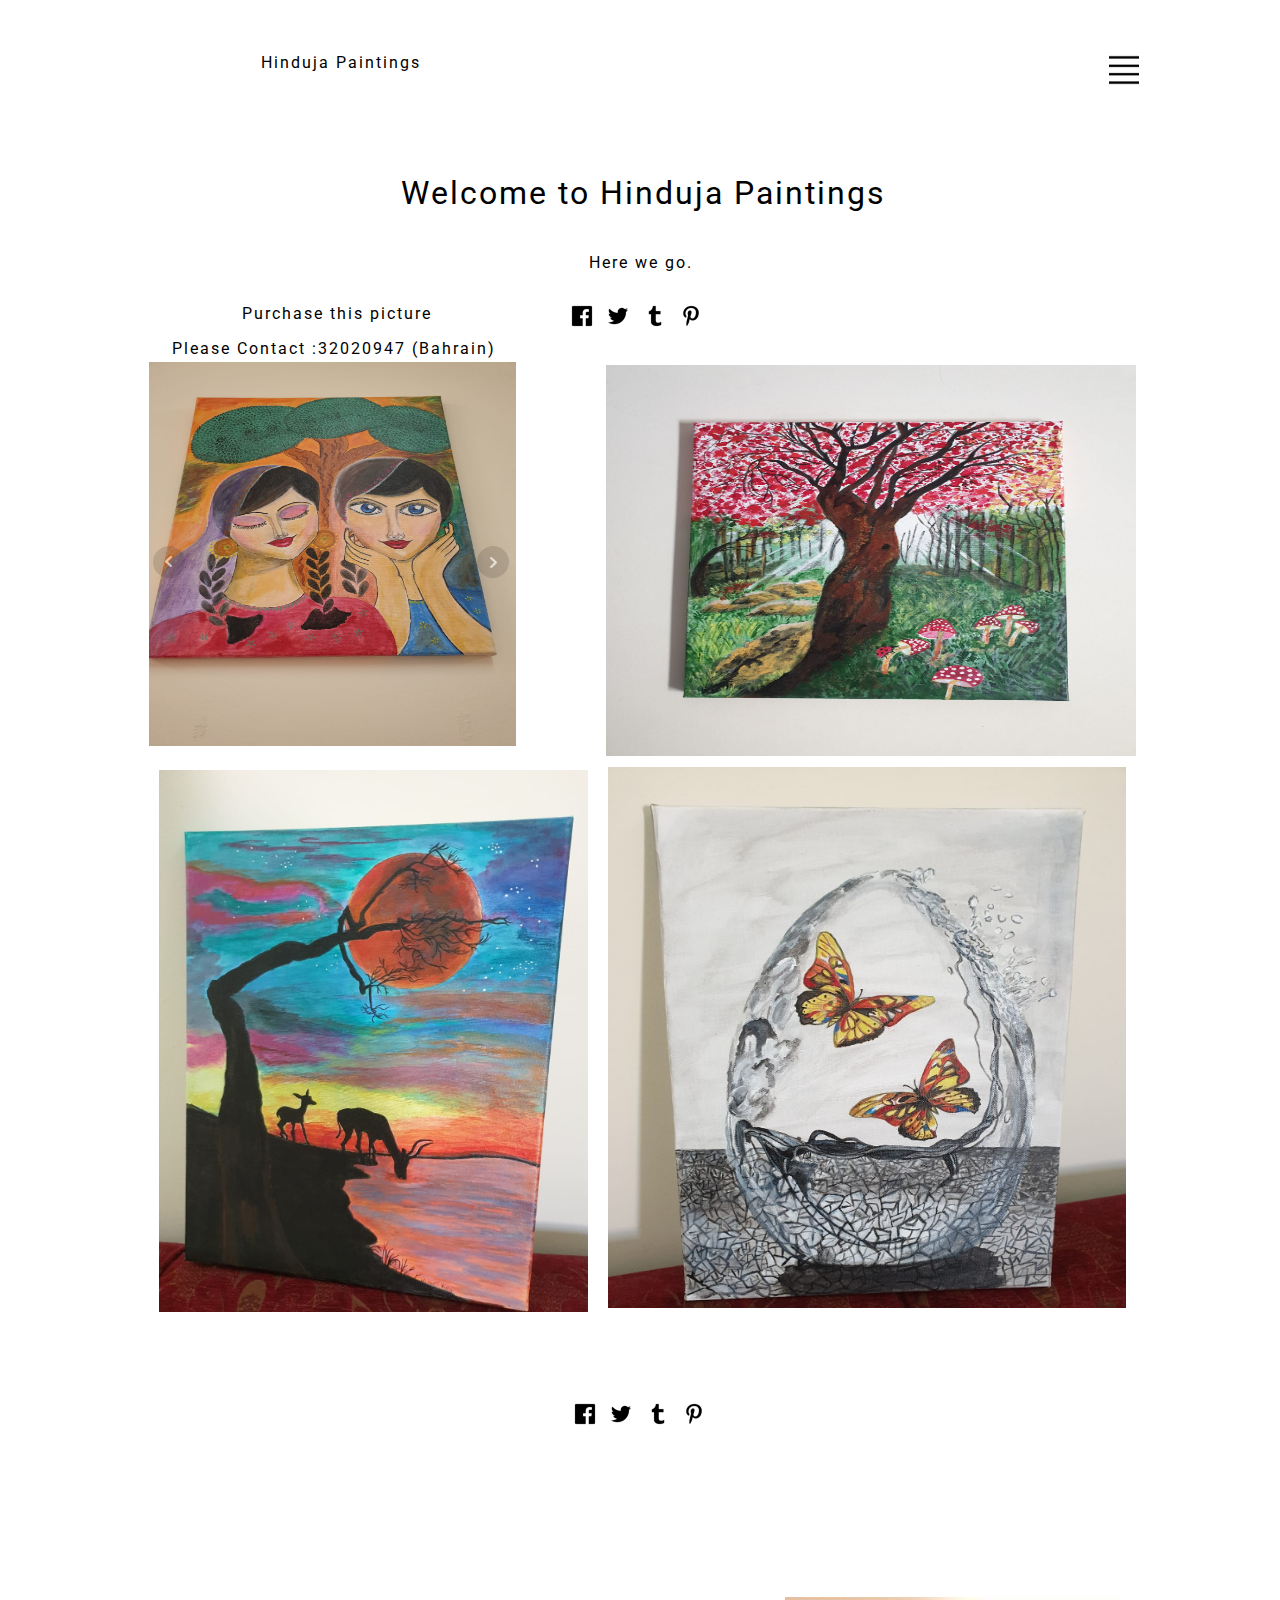
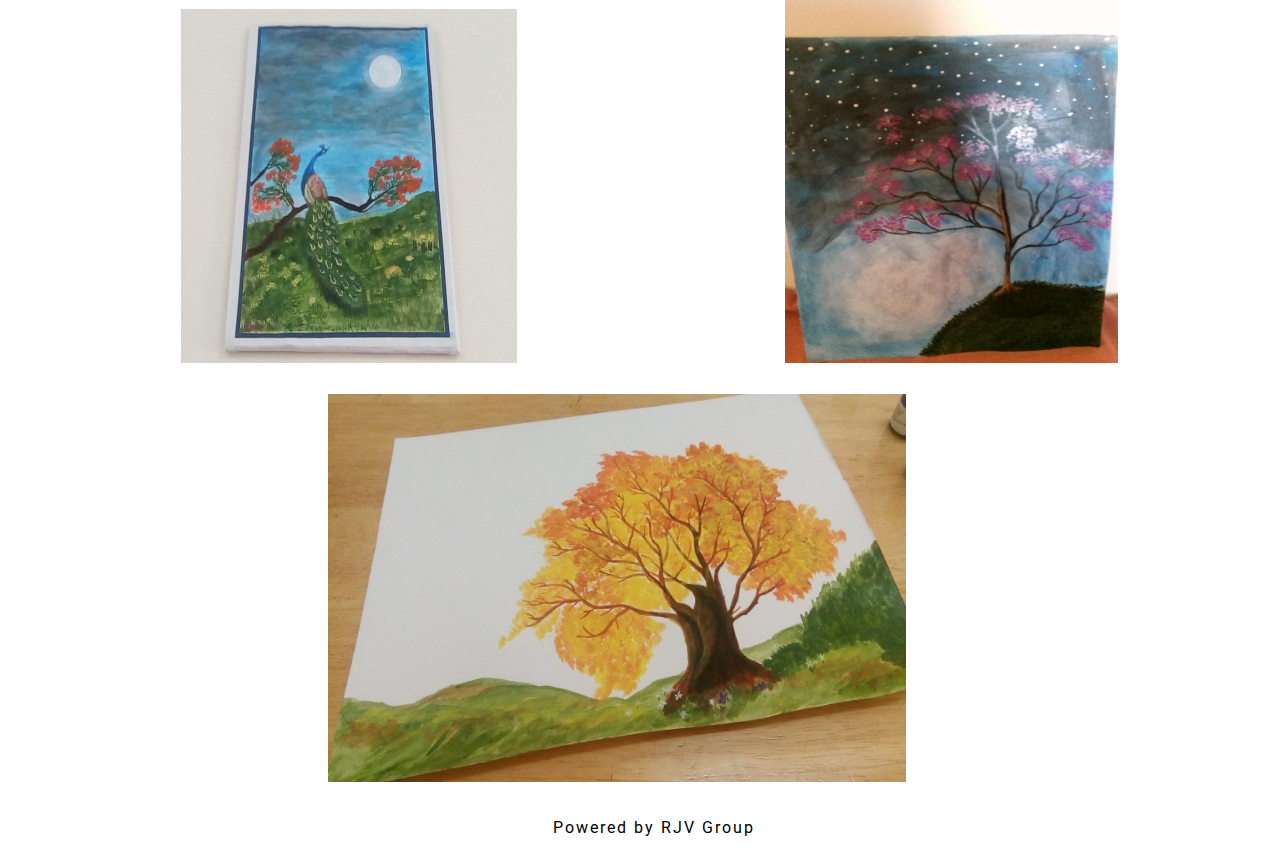
<file: index.html>
<!doctype html><html lang=""><head>
    <meta charset="UTF-8">
    <!-- generator meta tag -->
    <!-- leave this for stats and Silex version check -->
    <meta name="generator" content="Silex v2.2.9">
    <!-- End of generator meta tag -->
    <script src="https://www.googletagservices.com/activeview/js/current/osd.js?cb=%2Fr20100101" type="text/javascript"></script><script src="https://pagead2.googlesyndication.com/pub-config/r20160913/ca-pub-0062730040777648.js" type="text/javascript"></script><script type="text/javascript" src="js/jquery.js"></script>
    
    
    <script type="text/javascript" src="js/front-end.js"></script>
    <link rel="stylesheet" href="css/normalize.css">
    <link rel="stylesheet" href="css/front-end.css">

    
    
    
    <title> - Home Page</title>
    






    
    




































    
    



    
    
<link href="https://fonts.googleapis.com/css?family=Roboto" rel="stylesheet" class="silex-custom-font"><meta name="viewport" content="width=device-width, initial-scale=1"><meta name="hostingProvider" content="ghpages"><meta name="websiteUrl" content="https://xman96267855.github.io/PAINTINGS/"><script src="js/unslider-min.js"></script><script src="js/unslider-min.js"></script><link rel="stylesheet" href="css/unslider.css"><link rel="stylesheet" href="css/unslider.css"><link rel="preload" href="https://adservice.google.com.bh/adsid/integrator.js?domain=editor.silex.me" as="script"><script type="text/javascript" src="https://adservice.google.com.bh/adsid/integrator.js?domain=editor.silex.me"></script><link rel="preload" href="https://adservice.google.com/adsid/integrator.js?domain=editor.silex.me" as="script"><script type="text/javascript" src="https://adservice.google.com/adsid/integrator.js?domain=editor.silex.me"></script><link rel="preload" href="https://pagead2.googlesyndication.com/pagead/js/r20190513/r20190131/show_ads_impl.js" as="script"><script src="js/script.js" type="text/javascript"></script><link href="css/styles.css" rel="stylesheet" type="text/css"><script async="" src="//pagead2.googlesyndication.com/pagead/js/adsbygoogle.js"></script>
<script>
     (adsbygoogle = window.adsbygoogle || []).push({
          google_ad_client: "ca-pub-0062730040777648",
          enable_page_level_ads: true
     });
</script><style>body { opacity: 0; transition: .25s opacity ease; }</style></head>

<body class="body-initial is-not-active all-style enable-mobile silex-runtime silex-published" data-silex-type="container">
    
    <div data-silex-type="container" class="prevent-draggable container-element editable-style silex-id-1478366444112-1 section-element show-when-not-active" style="">
        <div data-silex-type="container" class="editable-style silex-element-content silex-id-1478366444112-0 silex-container-content container-element prevent-draggable website-width"><div data-silex-type="container" class="editable-style silex-id-1545060115782-18 container-element hide-on-desktop" style=""></div>



            


            
        <div data-silex-type="text" class="editable-style silex-id-1557902318174-1 text-element page-home-page paged-element page-link-active"><div class="silex-element-content normal"><p>Hinduja Paintings</p></div></div><div data-silex-type="image" class="editable-style silex-id-1496160336487-5 image-element open-btn"><img src="assets/hamburger2.png" class="silex-element-content"></div><div data-silex-type="html" class="editable-style silex-id-1557987469389-10 html-element"><div class="silex-element-content"> 
     
 <script async="" src="//pagead2.googlesyndication.com/pagead/js/adsbygoogle.js"></script>
<script>
     (adsbygoogle = window.adsbygoogle || []).push({
          google_ad_client: "ca-pub-0062730040777648",
          enable_page_level_ads: true
     });
</script>



</div></div><div data-silex-type="container" class="editable-style silex-id-1557987410953-9 container-element page-home-page paged-element page-link-active"></div></div>
    </div><ins class="adsbygoogle adsbygoogle-noablate" data-adsbygoogle-status="done" style="display: none !important;"><ins id="aswift_0_expand" style="display:inline-table;border:none;height:0px;margin:0;padding:0;position:relative;visibility:visible;width:0px;background-color:transparent;"><ins id="aswift_0_anchor" style="display:block;border:none;height:0px;margin:0;padding:0;position:relative;visibility:visible;width:0px;background-color:transparent;"><iframe frameborder="0" marginwidth="0" marginheight="0" vspace="0" hspace="0" allowtransparency="true" scrolling="no" allowfullscreen="true" onload="var i=this.id,s=window.google_iframe_oncopy,H=s&amp;&amp;s.handlers,h=H&amp;&amp;H[i],w=this.contentWindow,d;try{d=w.document}catch(e){}if(h&amp;&amp;d&amp;&amp;(!d.body||!d.body.firstChild)){if(h.call){setTimeout(h,0)}else if(h.match){try{h=s.upd(h,i)}catch(e){}w.location.replace(h)}}" id="aswift_0" name="aswift_0" style="left:0;position:absolute;top:0;border:0px;width:0px;height:0px;"></iframe></ins></ins></ins>
    

    <div class="silex-pages">


        <a id="page-home-page" data-silex-type="page" class="page-element page-link-active" href="index.html">Home Page</a><a id="page-product-details" data-silex-type="page" class="page-element" href="product-details.html">Product Details</a><a id="page-about" data-silex-type="page" class="page-element" href="about.html">About</a></div>










    <div data-silex-type="container" class="prevent-draggable container-element editable-style silex-id-1474394621033-3 section-element page-home-page paged-element page-link-active" style="">
        <div data-silex-type="container" class="editable-style silex-element-content silex-id-1474394621032-2 silex-container-content container-element prevent-draggable website-width">




            
            
        <div data-silex-type="html" class="editable-style silex-id-1496162471647-9 html-element silex-component silex-component-share" style="">
                <div class="silex-element-content">
                    <ul class="share-buttons" id="id_1496162554452_617">

                        <li>
                            <a href="https://www.facebook.com/sharer/sharer.php?u=//yoursite.com&amp;t=Your%20site%20title" title="Share on Facebook" target="_blank"><img alt="Share on Facebook" src="assets/Facebook.png"></a>
                        </li>


                        <li>
                            <a href="https://twitter.com/intent/tweet?source=http://yoursite.com&amp;text=Your%20site%20title:%20http://yoursite.com&amp;via=silexlabs" target="_blank" title="Share on Twitter"><img alt="Twitt" src="assets/Twitter.png"></a>
                        </li>



                        <li>
                            <a href="http://www.tumblr.com/share?v=3&amp;u=http://yoursite.com&amp;t=Your%20site%20title&amp;s=" target="_blank" title="Post to Tumblr"><img alt="Post to Tumblr" src="assets/Tumblr.png"></a>
                        </li>


                        <li>
                            <a href="http://pinterest.com/pin/create/button/?url=http://yoursite.com&amp;description=Your%20site%20description" target="_blank" title="Pin it"><img alt="Pin it" src="assets/Pinterest.png"></a>
                        </li>







                    </ul>

                    <style type="text/css">#id_1496162554452_617.share-buttons {list-style: none; padding: 0;}#id_1496162554452_617.share-buttons li {display: inline;}#id_1496162554452_617.share-buttons .sr-only {position: absolute; clip: rect(1px, 1px, 1px, 1px); padding: 0; border: 0; height: 1px; width: 1px; overflow: hidden;}</style>
                </div>
            </div><div data-silex-type="text" class="editable-style silex-id-1496136970330-0 text-element header" style="">
                <div class="silex-element-content normal">
                    <h1>Welcome to Hinduja Paintings</h1>
                    
                        <p>Here we go.&nbsp;</p>
                    
                </div>
            </div><div data-silex-type="text" class="editable-style silex-id-1557986914078-6 text-element"><div class="silex-element-content normal"><p>&nbsp;Purchase this picture</p><p>Please Contact :32020947 (Bahrain)</p></div></div></div>
    </div>


























    <div data-silex-type="container" class="prevent-draggable container-element editable-style silex-id-1496148764365-5 section-element page-home-page paged-element page-link-active">
        <div data-silex-type="container" class="editable-style silex-id-1496148764363-4 container-element silex-element-content silex-container-content website-width prevent-draggable">
            
            
            
            
            
            
            
            
            
        <div data-silex-type="image" class="editable-style silex-id-1557915499588-1 image-element"><img src="assets/WhatsApp%20Image%202019-05-15%20at%201.08.21%20PM.jpeg" class="silex-element-content"></div><div data-silex-type="image" class="editable-style silex-id-1557915587028-2 image-element"><img src="assets/WhatsApp%20Image%202019-05-15%20at%201.08.27%20PM.jpeg" class="silex-element-content"></div><div data-silex-type="image" class="editable-style silex-id-1557915669458-3 image-element"><img src="assets/WhatsApp%20Image%202019-05-15%20at%201.08.28%20PM.jpeg" class="silex-element-content"></div><div data-silex-type="image" class="editable-style silex-id-1557916247350-0 image-element"><img src="assets/WhatsApp%20Image%202019-05-15%20at%201.08.18%20PM.jpeg" class="silex-element-content"></div><div data-silex-type="html" class="editable-style html-element silex-component silex-component-share silex-id-1496168764134-41">
                <div class="silex-element-content">
                    <ul class="share-buttons" id="id_1496168764135_153">

                        <li>
                            <a href="https://www.facebook.com/sharer/sharer.php?u=http://yoursite.com&amp;t=Your%20site%20title" title="Share on Facebook" target="_blank"><img alt="Share on Facebook" src="assets/Facebook.png"></a>
                        </li>


                        <li>
                            <a href="https://twitter.com/intent/tweet?source=http://yoursite.com&amp;text=Your%20site%20title:%20http://yoursite.com&amp;via=silexlabs" target="_blank" title="Share on Twitter"><img alt="Twitt" src="assets/Twitter.png"></a>
                        </li>



                        <li>
                            <a href="http://www.tumblr.com/share?v=3&amp;u=http://yoursite.com&amp;t=Your%20site%20title&amp;s=" target="_blank" title="Post to Tumblr"><img alt="Post to Tumblr" src="assets/Tumblr.png"></a>
                        </li>


                        <li>
                            <a href="http://pinterest.com/pin/create/button/?url=http://yoursite.com&amp;description=Your%20site%20description" target="_blank" title="Pin it"><img alt="Pin it" src="assets/Pinterest.png"></a>
                        </li>







                    </ul>

                    <style type="text/css">#id_1496168764135_153.share-buttons {list-style: none; padding: 0;}#id_1496168764135_153.share-buttons li {display: inline;}#id_1496168764135_153.share-buttons .sr-only {position: absolute; clip: rect(1px, 1px, 1px, 1px); padding: 0; border: 0; height: 1px; width: 1px; overflow: hidden;}</style>
                </div>
            </div><div data-silex-type="html" class="editable-style silex-id-1557902457838-2 html-element silex-component silex-component-slideshow silex-use-height-not-minheight"><div class="silex-element-content"><div id="parent_1557902458073_621">
<!-- preview -->
<div class="prodotype-preview">
  
</div>
<div id="id_1557902458073_621">
  <!-- runtime -->
  <!-- the whole slideshow -->
  <ul class="prodotype-runtime">
  
  </ul>
</div>
</div>
<style type="text/css">#parent_1557902458073_621 .prodotype-preview {list-style-type: none; margin: 0; padding: 0;}#parent_1557902458073_621 .prodotype-preview .preview-text {display: flex; align-items: center; justify-content: center;}#parent_1557902458073_621 .prodotype-preview .preview-text p {z-index: 1; background-color: black; color: white;}#parent_1557902458073_621 .slide-image {width: 100%; display: flex; justify-content: center; background-repeat: no-repeat; background-size: cover; background-position: 50%; align-items: flex-end;}#parent_1557902458073_621 figcaption {padding: 50px; color: white; background-color: rgba(0,0,0,0.5); width: 100%; text-align: center;}#parent_1557902458073_621 .unslider-nav {position: absolute; bottom: 10px; left: 0; right: 0; top: auto; margin: 0;}#parent_1557902458073_621 .unslider-nav ol {text-align: center;}#parent_1557902458073_621 .unslider-nav ol li.unslider-active {background: #fff; cursor: default; opacity: 1;}#parent_1557902458073_621 .unslider-nav ol li {display: inline-block; float: none; width: 6px; height: 6px; margin: 0 4px; padding: 3px; background: transparent; border-radius: 10px; overflow: hidden; text-indent: -999em; border: 2px solid #fff; cursor: pointer; opacity: .4;}#parent_1557902458073_621 .unslider-arrow {display: block; width: 32px; height: 32px; top: 50%; right: 16px; left: auto; margin-top: -16px; overflow: hidden; background: rgba(0,0,0,.2) no-repeat 50% 50%; background-image: url('[data-uri]'); background-size: 7px 11px; border-radius: 32px; text-indent: -999em; opacity: .6; transition: opacity .2s;}#parent_1557902458073_621 .unslider-arrow.prev {left: 16px; right: auto; -ms-transform: rotate(-180deg); transform: rotate(-180deg);}</style>
<script type="text/javascript">
  (function() {
    function initUnslider() {
      // do not start in the editor (it would mess with the markup)
      if(!$('body').hasClass('silex-runtime')) return;

      var slider = $('#id_1557902458073_621').unslider({
        'autoplay': false,
        'speed': 750,
        'delay': 3000,
        'index': 0,
        'nav': true,
        'animation': 'horizontal',
        'arrows': true
      });
      //  Listen to slide changes
      
      // apply element height to the images
      var silexElement = $('#id_1557902458073_621').closest('.editable-style');
      var elementMinHeight = silexElement.css('height');
      var elementWidth = silexElement.css('width');
      $('#id_1557902458073_621 li .slide-image').css({
        'height': elementMinHeight
      });
      
  }
    initUnslider();
  })();
</script>
</div></div></div>
    </div>




















    








    
    
    <div data-silex-type="container" class="prevent-draggable container-element editable-style silex-id-1478366450713-3 section-element" style="">
        <div data-silex-type="container" class="editable-style silex-element-content silex-id-1478366450713-2 silex-container-content container-element prevent-draggable website-width from-bottom">



            
            
            
            
            
        <div data-silex-type="image" class="editable-style silex-id-1557917306736-3 image-element page-home-page paged-element page-link-active"><img src="assets/WhatsApp%20Image%202019-05-15%20at%201.36.45%20PM%20(1).jpeg" class="silex-element-content"></div><div data-silex-type="image" class="editable-style silex-id-1557917249131-2 image-element page-home-page paged-element page-link-active"><img src="assets/WhatsApp%20Image%202019-05-15%20at%201.36.44%20PM.jpeg" class="silex-element-content"></div><div data-silex-type="image" class="editable-style silex-id-1557917347380-4 image-element page-home-page paged-element page-link-active"><img src="assets/WhatsApp%20Image%202019-05-15%20at%201.36.45%20PM.jpeg" class="silex-element-content"></div><div class="editable-style silex-id-1442914737143-3 text-element" data-silex-type="text">
                <div class="silex-element-content normal">
                    <br>
                    <a href="//www.silex.me/">Powered by RJV&nbsp;</a><a href="//www.silex.me/" style="background-color: transparent;">G</a><span style="background-color: transparent;">roup</span></div>
            </div><div data-silex-type="html" class="editable-style silex-id-1557918155155-5 html-element page-home-page paged-element page-link-active"><div class="silex-element-content"><script async="" src="https://pagead2.googlesyndication.com/pagead/js/adsbygoogle.js" type="text/javascript"></script>
<script type="text/javascript">
     (adsbygoogle = window.adsbygoogle || []).push({
          google_ad_client: "ca-pub-0062730040777648",
          enable_page_level_ads: true
     });
</script></div></div></div>
    </div>






<iframe id="google_osd_static_frame_9801171743815" name="google_osd_static_frame" style="display: none; width: 0px; height: 0px;"></iframe><iframe id="google_shimpl" style="display: none;"></iframe><iframe id="google_esf" name="google_esf" src="https://googleads.g.doubleclick.net/pagead/html/r20190513/r20190131/zrt_lookup.html#" data-ad-client="ca-pub-0062730040777648" style="display: none;"></iframe></body></html>
</file>
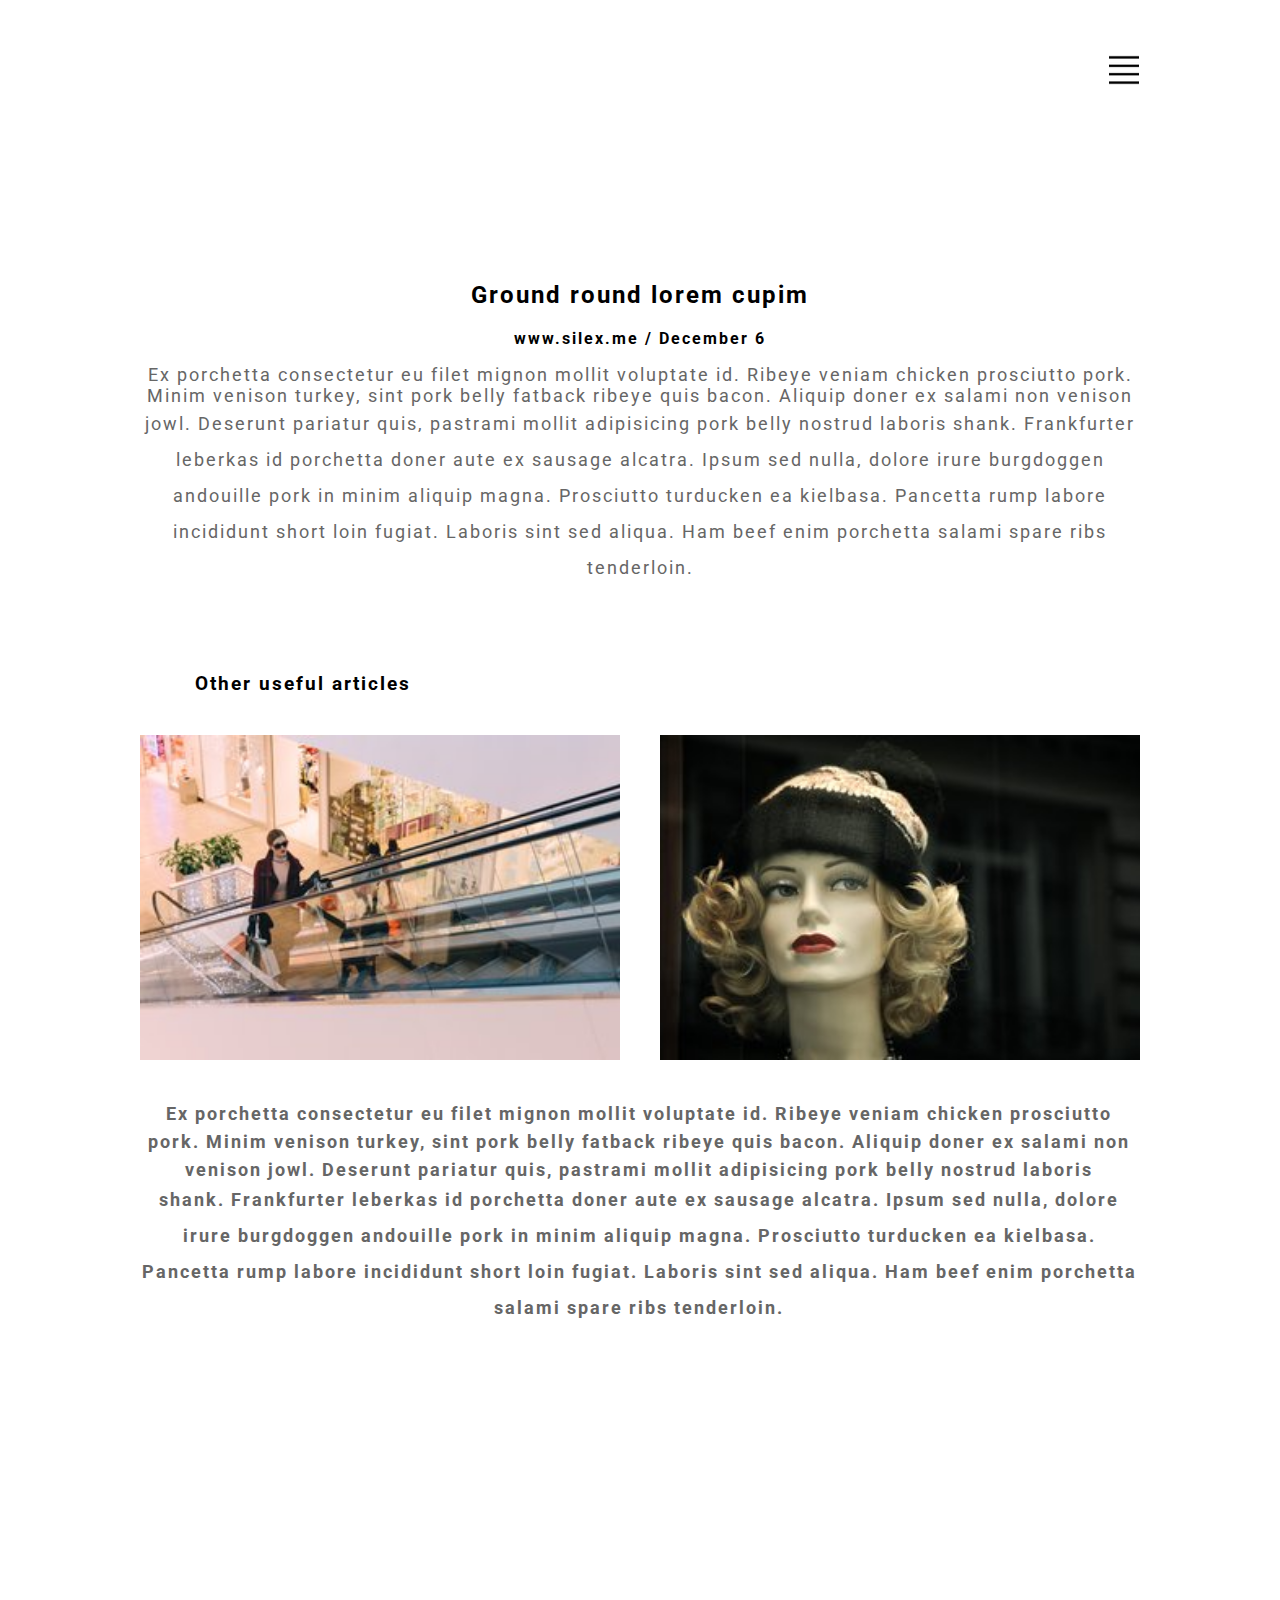
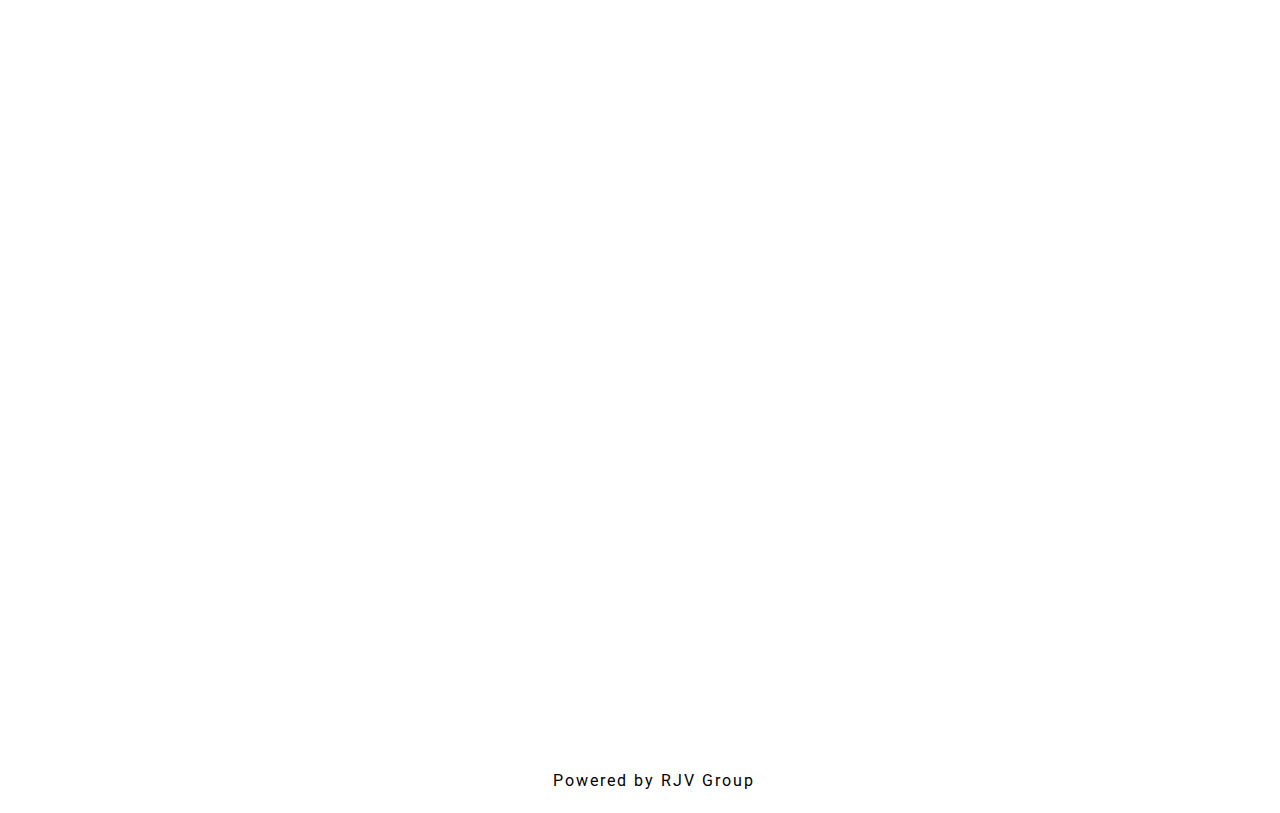
<file: about.html>
<!doctype html><html lang=""><head>
    <meta charset="UTF-8">
    <!-- generator meta tag -->
    <!-- leave this for stats and Silex version check -->
    <meta name="generator" content="Silex v2.2.9">
    <!-- End of generator meta tag -->
    <script src="https://www.googletagservices.com/activeview/js/current/osd.js?cb=%2Fr20100101" type="text/javascript"></script><script src="https://pagead2.googlesyndication.com/pub-config/r20160913/ca-pub-0062730040777648.js" type="text/javascript"></script><script type="text/javascript" src="js/jquery.js"></script>
    
    
    <script type="text/javascript" src="js/front-end.js"></script>
    <link rel="stylesheet" href="css/normalize.css">
    <link rel="stylesheet" href="css/front-end.css">

    
    
    
    <title> - About</title>
    






    
    




































    
    



    
    
<link href="https://fonts.googleapis.com/css?family=Roboto" rel="stylesheet" class="silex-custom-font"><meta name="viewport" content="width=device-width, initial-scale=1"><meta name="hostingProvider" content="ghpages"><meta name="websiteUrl" content="https://xman96267855.github.io/PAINTINGS/"><script src="js/unslider-min.js"></script><script src="js/unslider-min.js"></script><link rel="stylesheet" href="css/unslider.css"><link rel="stylesheet" href="css/unslider.css"><link rel="preload" href="https://adservice.google.com.bh/adsid/integrator.js?domain=editor.silex.me" as="script"><script type="text/javascript" src="https://adservice.google.com.bh/adsid/integrator.js?domain=editor.silex.me"></script><link rel="preload" href="https://adservice.google.com/adsid/integrator.js?domain=editor.silex.me" as="script"><script type="text/javascript" src="https://adservice.google.com/adsid/integrator.js?domain=editor.silex.me"></script><link rel="preload" href="https://pagead2.googlesyndication.com/pagead/js/r20190513/r20190131/show_ads_impl.js" as="script"><script src="js/script.js" type="text/javascript"></script><link href="css/styles.css" rel="stylesheet" type="text/css"><script async="" src="//pagead2.googlesyndication.com/pagead/js/adsbygoogle.js"></script>
<script>
     (adsbygoogle = window.adsbygoogle || []).push({
          google_ad_client: "ca-pub-0062730040777648",
          enable_page_level_ads: true
     });
</script><style>body { opacity: 0; transition: .25s opacity ease; }</style></head>

<body class="body-initial is-not-active all-style enable-mobile silex-runtime silex-published" data-silex-type="container">
    
    <div data-silex-type="container" class="prevent-draggable container-element editable-style silex-id-1478366444112-1 section-element show-when-not-active" style="">
        <div data-silex-type="container" class="editable-style silex-element-content silex-id-1478366444112-0 silex-container-content container-element prevent-draggable website-width"><div data-silex-type="container" class="editable-style silex-id-1545060115782-18 container-element hide-on-desktop" style=""></div>



            


            
        <div data-silex-type="image" class="editable-style silex-id-1496160336487-5 image-element open-btn"><img src="assets/hamburger2.png" class="silex-element-content"></div><div data-silex-type="html" class="editable-style silex-id-1557987469389-10 html-element"><div class="silex-element-content"> 
     
 <script async="" src="//pagead2.googlesyndication.com/pagead/js/adsbygoogle.js"></script>
<script>
     (adsbygoogle = window.adsbygoogle || []).push({
          google_ad_client: "ca-pub-0062730040777648",
          enable_page_level_ads: true
     });
</script>



</div></div></div>
    </div><ins class="adsbygoogle adsbygoogle-noablate" data-adsbygoogle-status="done" style="display: none !important;"><ins id="aswift_0_expand" style="display:inline-table;border:none;height:0px;margin:0;padding:0;position:relative;visibility:visible;width:0px;background-color:transparent;"><ins id="aswift_0_anchor" style="display:block;border:none;height:0px;margin:0;padding:0;position:relative;visibility:visible;width:0px;background-color:transparent;"><iframe frameborder="0" marginwidth="0" marginheight="0" vspace="0" hspace="0" allowtransparency="true" scrolling="no" allowfullscreen="true" onload="var i=this.id,s=window.google_iframe_oncopy,H=s&amp;&amp;s.handlers,h=H&amp;&amp;H[i],w=this.contentWindow,d;try{d=w.document}catch(e){}if(h&amp;&amp;d&amp;&amp;(!d.body||!d.body.firstChild)){if(h.call){setTimeout(h,0)}else if(h.match){try{h=s.upd(h,i)}catch(e){}w.location.replace(h)}}" id="aswift_0" name="aswift_0" style="left:0;position:absolute;top:0;border:0px;width:0px;height:0px;"></iframe></ins></ins></ins>
    <div data-silex-type="container" class="prevent-draggable container-element editable-style silex-id-1496169913595-60 section-element page-product-details paged-element page-about page-link-active">
        <div data-silex-type="container" class="editable-style silex-id-1496169913594-59 container-element silex-element-content silex-container-content website-width prevent-draggable"></div>
    </div>

    <div class="silex-pages">


        <a id="page-home-page" data-silex-type="page" class="page-element" href="index.html">Home Page</a><a id="page-product-details" data-silex-type="page" class="page-element" href="product-details.html">Product Details</a><a id="page-about" data-silex-type="page" class="page-element page-link-active" href="about.html">About</a></div>










    


























    




















    








    <div data-silex-type="container" class="prevent-draggable container-element editable-style silex-id-1496169474610-49 section-element page-product-details paged-element page-about page-link-active">
        <div data-silex-type="container" class="editable-style silex-id-1496169474609-48 container-element silex-element-content silex-container-content website-width prevent-draggable">
            <div data-silex-type="text" class="editable-style silex-id-1496169503613-50 text-element">
                <div class="silex-element-content normal">
                    <h2 class="heading2">Ground round lorem cupim</h2>
                    <p class="normal"><b>www.silex.me / December 6</b></p>
                    <p class="normal">
                        <font size="4" color="#666666">Ex porchetta consectetur eu filet mignon mollit voluptate id. Ribeye veniam chicken prosciutto pork. Minim venison turkey, sint pork belly fatback ribeye quis bacon. Aliquip doner ex salami non venison jowl. Deserunt pariatur quis,
                            pastrami mollit adipisicing pork belly nostrud laboris shank.&nbsp;</font><span style="color: rgb(102, 102, 102); font-size: large; line-height: 2;">Frankfurter leberkas id porchetta doner aute ex sausage alcatra.  Ipsum sed nulla, dolore irure burgdoggen andouille pork in minim aliquip magna.  Prosciutto turducken ea kielbasa.  Pancetta rump labore incididunt short loin fugiat.  Laboris sint sed aliqua.  Ham beef enim porchetta salami spare ribs tenderloin.</span></p>
                </div>
            </div>
        </div>
    </div>
    <div data-silex-type="container" class="prevent-draggable container-element editable-style silex-id-1496169649756-52 section-element page-product-details paged-element page-about page-link-active">
        <div data-silex-type="container" class="editable-style silex-id-1496169649755-51 container-element silex-element-content silex-container-content website-width prevent-draggable">
            <div data-silex-type="container" class="editable-style container-element silex-id-1496169673047-55 thumb from-left">

                <a href="product-details.html" data-silex-type="text" class="editable-style text-element silex-id-1496169673047-56">
                    <div class="silex-element-content normal">
                        <h3 class="heading3" style="text-align: center;">Ut veniam in</h3>
                        <p class="normal" style="text-align: center;">view details</p>
                    </div>
                </a>
            </div>
            <div data-silex-type="text" class="editable-style silex-id-1496169687166-57 text-element">
                <div class="silex-element-content normal">
                    <h3 class="heading3">Other useful articles</h3>
                </div>
            </div>
            <div data-silex-type="container" class="editable-style container-element silex-id-1496169673037-53 thumb from-right">

                <a href="product-details.html" data-silex-type="text" class="editable-style text-element silex-id-1496169673037-54">
                    <div class="silex-element-content normal">
                        <h3 class="heading3" style="text-align: center;"><span style="font-size: 18.72px;">Elit irure boudin sed</span></h3>
                        <p class="normal" style="text-align: center;">view details</p>
                    </div>
                </a>
            </div>
            <div data-silex-type="text" class="editable-style text-element silex-id-1496169810519-58">
                <div class="silex-element-content normal">
                    <h2 class="heading2">
                        <font size="4" color="#666666">Ex porchetta consectetur eu filet mignon mollit voluptate id. Ribeye veniam chicken prosciutto pork. Minim venison turkey, sint pork belly fatback ribeye quis bacon. Aliquip doner ex salami non venison jowl. Deserunt pariatur quis,
                            pastrami mollit adipisicing pork belly nostrud laboris shank.&nbsp;</font><span style="color: rgb(102, 102, 102); font-size: large; line-height: 2;">Frankfurter leberkas id porchetta doner aute ex sausage alcatra.  Ipsum sed nulla, dolore irure burgdoggen andouille pork in minim aliquip magna.  Prosciutto turducken ea kielbasa.  Pancetta rump labore incididunt short loin fugiat.  Laboris sint sed aliqua.  Ham beef enim porchetta salami spare ribs tenderloin.</span></h2>
                </div>
            </div>
        </div>
    </div>
    <div data-silex-type="container" class="prevent-draggable container-element editable-style silex-id-1478366450713-3 section-element" style="">
        <div data-silex-type="container" class="editable-style silex-element-content silex-id-1478366450713-2 silex-container-content container-element prevent-draggable website-width from-bottom">



            
            
            
            
            
        <div class="editable-style silex-id-1442914737143-3 text-element" data-silex-type="text">
                <div class="silex-element-content normal">
                    <br>
                    <a href="//www.silex.me/">Powered by RJV&nbsp;</a><a href="//www.silex.me/" style="background-color: transparent;">G</a><span style="background-color: transparent;">roup</span></div>
            </div></div>
    </div>






<iframe id="google_osd_static_frame_9801171743815" name="google_osd_static_frame" style="display: none; width: 0px; height: 0px;"></iframe><iframe id="google_shimpl" style="display: none;"></iframe><iframe id="google_esf" name="google_esf" src="https://googleads.g.doubleclick.net/pagead/html/r20190513/r20190131/zrt_lookup.html#" data-ad-client="ca-pub-0062730040777648" style="display: none;"></iframe></body></html>
</file>
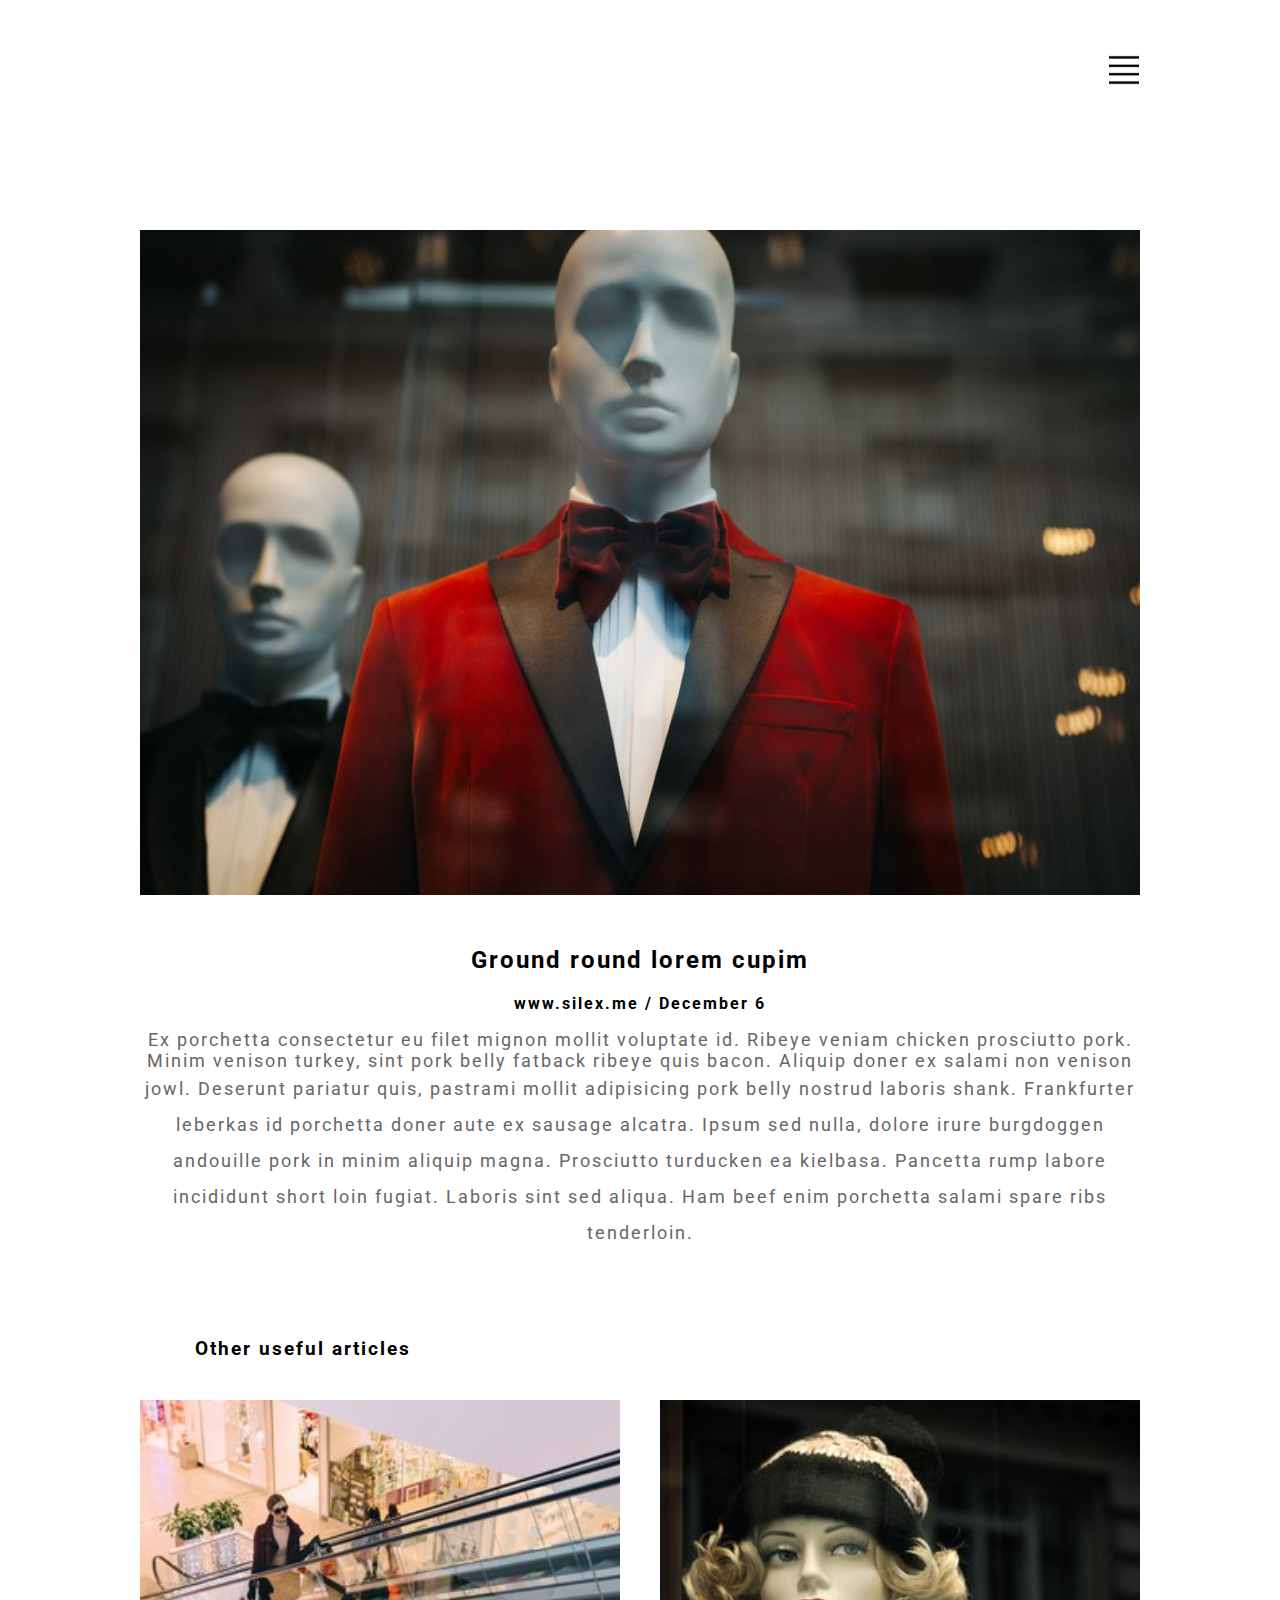
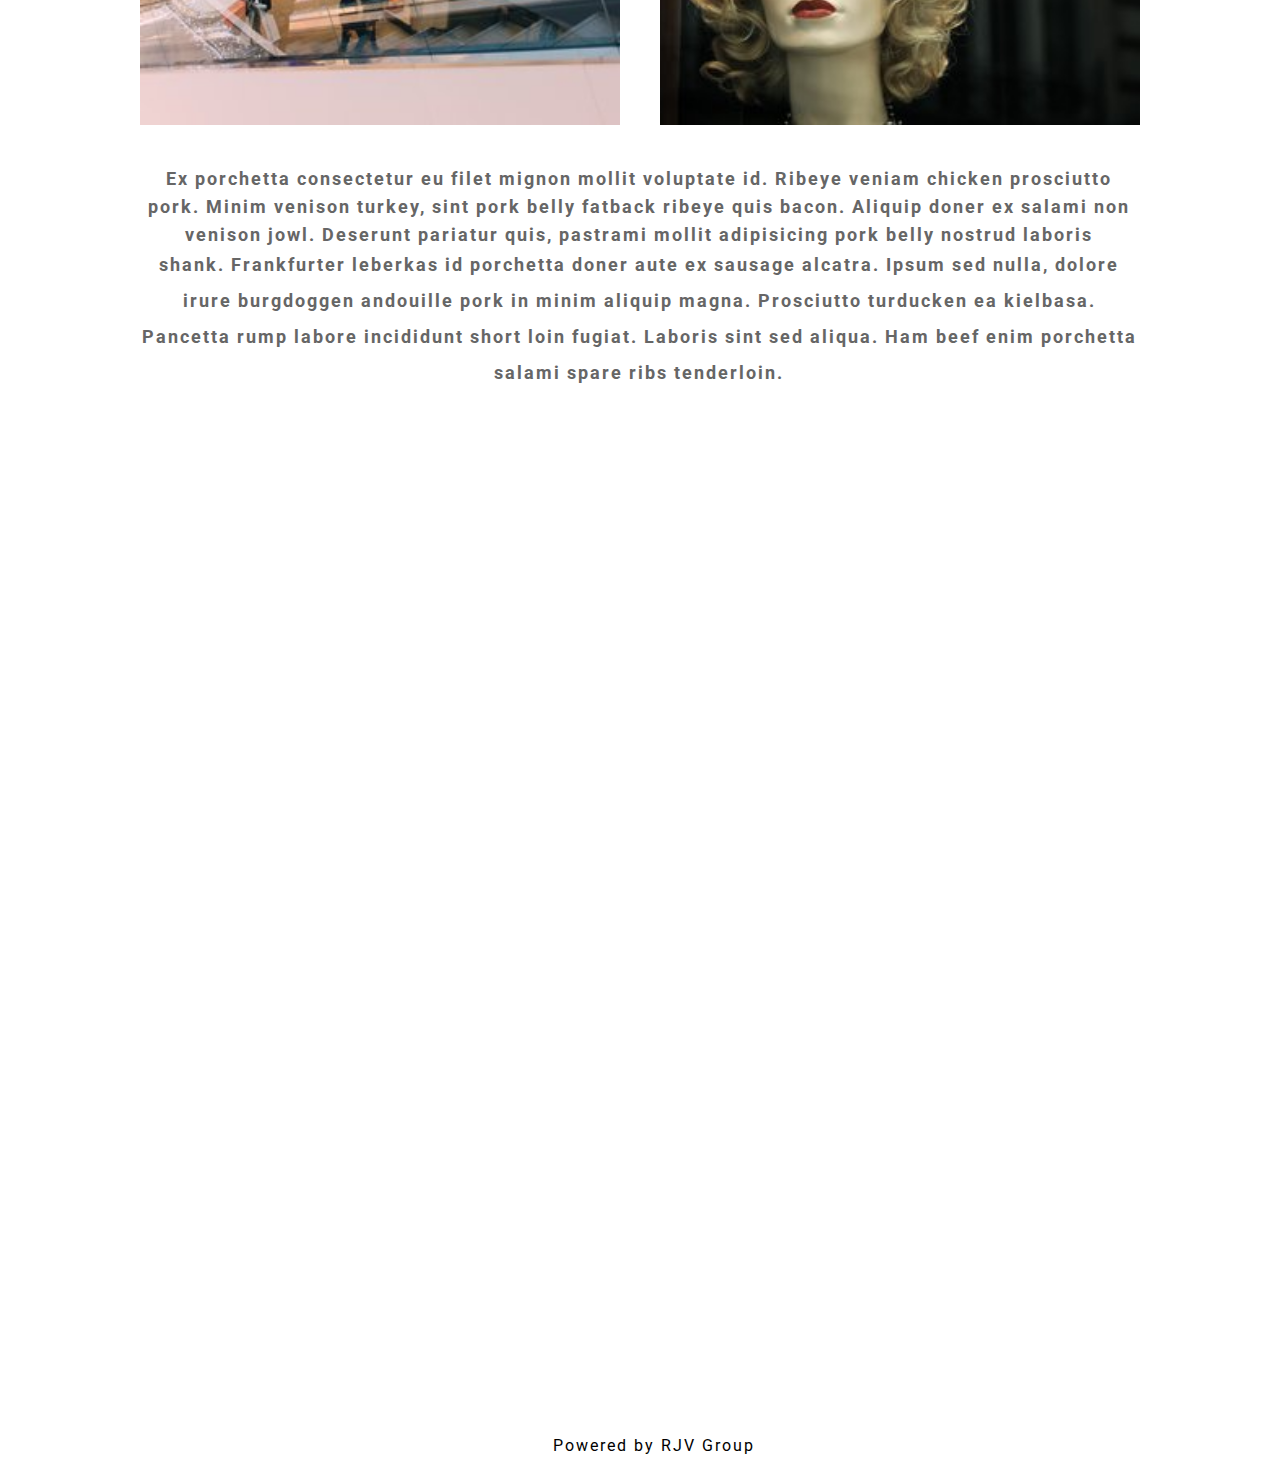
<file: product-details.html>
<!doctype html><html lang=""><head>
    <meta charset="UTF-8">
    <!-- generator meta tag -->
    <!-- leave this for stats and Silex version check -->
    <meta name="generator" content="Silex v2.2.9">
    <!-- End of generator meta tag -->
    <script src="https://www.googletagservices.com/activeview/js/current/osd.js?cb=%2Fr20100101" type="text/javascript"></script><script src="https://pagead2.googlesyndication.com/pub-config/r20160913/ca-pub-0062730040777648.js" type="text/javascript"></script><script type="text/javascript" src="js/jquery.js"></script>
    
    
    <script type="text/javascript" src="js/front-end.js"></script>
    <link rel="stylesheet" href="css/normalize.css">
    <link rel="stylesheet" href="css/front-end.css">

    
    
    
    <title> - Product Details</title>
    






    
    




































    
    



    
    
<link href="https://fonts.googleapis.com/css?family=Roboto" rel="stylesheet" class="silex-custom-font"><meta name="viewport" content="width=device-width, initial-scale=1"><meta name="hostingProvider" content="ghpages"><meta name="websiteUrl" content="https://xman96267855.github.io/PAINTINGS/"><script src="js/unslider-min.js"></script><script src="js/unslider-min.js"></script><link rel="stylesheet" href="css/unslider.css"><link rel="stylesheet" href="css/unslider.css"><link rel="preload" href="https://adservice.google.com.bh/adsid/integrator.js?domain=editor.silex.me" as="script"><script type="text/javascript" src="https://adservice.google.com.bh/adsid/integrator.js?domain=editor.silex.me"></script><link rel="preload" href="https://adservice.google.com/adsid/integrator.js?domain=editor.silex.me" as="script"><script type="text/javascript" src="https://adservice.google.com/adsid/integrator.js?domain=editor.silex.me"></script><link rel="preload" href="https://pagead2.googlesyndication.com/pagead/js/r20190513/r20190131/show_ads_impl.js" as="script"><script src="js/script.js" type="text/javascript"></script><link href="css/styles.css" rel="stylesheet" type="text/css"><script async="" src="//pagead2.googlesyndication.com/pagead/js/adsbygoogle.js"></script>
<script>
     (adsbygoogle = window.adsbygoogle || []).push({
          google_ad_client: "ca-pub-0062730040777648",
          enable_page_level_ads: true
     });
</script><style>body { opacity: 0; transition: .25s opacity ease; }</style></head>

<body class="body-initial is-not-active all-style enable-mobile silex-runtime silex-published" data-silex-type="container">
    
    <div data-silex-type="container" class="prevent-draggable container-element editable-style silex-id-1478366444112-1 section-element show-when-not-active" style="">
        <div data-silex-type="container" class="editable-style silex-element-content silex-id-1478366444112-0 silex-container-content container-element prevent-draggable website-width"><div data-silex-type="container" class="editable-style silex-id-1545060115782-18 container-element hide-on-desktop" style=""></div>



            


            
        <div data-silex-type="image" class="editable-style silex-id-1496160336487-5 image-element open-btn"><img src="assets/hamburger2.png" class="silex-element-content"></div><div data-silex-type="html" class="editable-style silex-id-1557987469389-10 html-element"><div class="silex-element-content"> 
     
 <script async="" src="//pagead2.googlesyndication.com/pagead/js/adsbygoogle.js"></script>
<script>
     (adsbygoogle = window.adsbygoogle || []).push({
          google_ad_client: "ca-pub-0062730040777648",
          enable_page_level_ads: true
     });
</script>



</div></div></div>
    </div><ins class="adsbygoogle adsbygoogle-noablate" data-adsbygoogle-status="done" style="display: none !important;"><ins id="aswift_0_expand" style="display:inline-table;border:none;height:0px;margin:0;padding:0;position:relative;visibility:visible;width:0px;background-color:transparent;"><ins id="aswift_0_anchor" style="display:block;border:none;height:0px;margin:0;padding:0;position:relative;visibility:visible;width:0px;background-color:transparent;"><iframe frameborder="0" marginwidth="0" marginheight="0" vspace="0" hspace="0" allowtransparency="true" scrolling="no" allowfullscreen="true" onload="var i=this.id,s=window.google_iframe_oncopy,H=s&amp;&amp;s.handlers,h=H&amp;&amp;H[i],w=this.contentWindow,d;try{d=w.document}catch(e){}if(h&amp;&amp;d&amp;&amp;(!d.body||!d.body.firstChild)){if(h.call){setTimeout(h,0)}else if(h.match){try{h=s.upd(h,i)}catch(e){}w.location.replace(h)}}" id="aswift_0" name="aswift_0" style="left:0;position:absolute;top:0;border:0px;width:0px;height:0px;"></iframe></ins></ins></ins>
    <div data-silex-type="container" class="prevent-draggable container-element editable-style silex-id-1496169913595-60 section-element page-product-details paged-element page-about page-link-active">
        <div data-silex-type="container" class="editable-style silex-id-1496169913594-59 container-element silex-element-content silex-container-content website-width prevent-draggable"></div>
    </div>

    <div class="silex-pages">


        <a id="page-home-page" data-silex-type="page" class="page-element" href="index.html">Home Page</a><a id="page-product-details" data-silex-type="page" class="page-element page-link-active" href="product-details.html">Product Details</a><a id="page-about" data-silex-type="page" class="page-element" href="about.html">About</a></div>










    


























    




















    <div data-silex-type="container" class="prevent-draggable container-element editable-style silex-id-1496168536497-35 section-element page-product-details paged-element page-link-active">
        <div data-silex-type="container" class="editable-style silex-id-1496168536496-34 container-element silex-element-content silex-container-content website-width prevent-draggable"></div>
    </div>








    <div data-silex-type="container" class="prevent-draggable container-element editable-style silex-id-1496169474610-49 section-element page-product-details paged-element page-about page-link-active">
        <div data-silex-type="container" class="editable-style silex-id-1496169474609-48 container-element silex-element-content silex-container-content website-width prevent-draggable">
            <div data-silex-type="text" class="editable-style silex-id-1496169503613-50 text-element">
                <div class="silex-element-content normal">
                    <h2 class="heading2">Ground round lorem cupim</h2>
                    <p class="normal"><b>www.silex.me / December 6</b></p>
                    <p class="normal">
                        <font size="4" color="#666666">Ex porchetta consectetur eu filet mignon mollit voluptate id. Ribeye veniam chicken prosciutto pork. Minim venison turkey, sint pork belly fatback ribeye quis bacon. Aliquip doner ex salami non venison jowl. Deserunt pariatur quis,
                            pastrami mollit adipisicing pork belly nostrud laboris shank.&nbsp;</font><span style="color: rgb(102, 102, 102); font-size: large; line-height: 2;">Frankfurter leberkas id porchetta doner aute ex sausage alcatra.  Ipsum sed nulla, dolore irure burgdoggen andouille pork in minim aliquip magna.  Prosciutto turducken ea kielbasa.  Pancetta rump labore incididunt short loin fugiat.  Laboris sint sed aliqua.  Ham beef enim porchetta salami spare ribs tenderloin.</span></p>
                </div>
            </div>
        </div>
    </div>
    <div data-silex-type="container" class="prevent-draggable container-element editable-style silex-id-1496169649756-52 section-element page-product-details paged-element page-about page-link-active">
        <div data-silex-type="container" class="editable-style silex-id-1496169649755-51 container-element silex-element-content silex-container-content website-width prevent-draggable">
            <div data-silex-type="container" class="editable-style container-element silex-id-1496169673047-55 thumb from-left">

                <a href="product-details.html" data-silex-type="text" class="editable-style text-element silex-id-1496169673047-56 page-link-active">
                    <div class="silex-element-content normal">
                        <h3 class="heading3" style="text-align: center;">Ut veniam in</h3>
                        <p class="normal" style="text-align: center;">view details</p>
                    </div>
                </a>
            </div>
            <div data-silex-type="text" class="editable-style silex-id-1496169687166-57 text-element">
                <div class="silex-element-content normal">
                    <h3 class="heading3">Other useful articles</h3>
                </div>
            </div>
            <div data-silex-type="container" class="editable-style container-element silex-id-1496169673037-53 thumb from-right">

                <a href="product-details.html" data-silex-type="text" class="editable-style text-element silex-id-1496169673037-54 page-link-active">
                    <div class="silex-element-content normal">
                        <h3 class="heading3" style="text-align: center;"><span style="font-size: 18.72px;">Elit irure boudin sed</span></h3>
                        <p class="normal" style="text-align: center;">view details</p>
                    </div>
                </a>
            </div>
            <div data-silex-type="text" class="editable-style text-element silex-id-1496169810519-58">
                <div class="silex-element-content normal">
                    <h2 class="heading2">
                        <font size="4" color="#666666">Ex porchetta consectetur eu filet mignon mollit voluptate id. Ribeye veniam chicken prosciutto pork. Minim venison turkey, sint pork belly fatback ribeye quis bacon. Aliquip doner ex salami non venison jowl. Deserunt pariatur quis,
                            pastrami mollit adipisicing pork belly nostrud laboris shank.&nbsp;</font><span style="color: rgb(102, 102, 102); font-size: large; line-height: 2;">Frankfurter leberkas id porchetta doner aute ex sausage alcatra.  Ipsum sed nulla, dolore irure burgdoggen andouille pork in minim aliquip magna.  Prosciutto turducken ea kielbasa.  Pancetta rump labore incididunt short loin fugiat.  Laboris sint sed aliqua.  Ham beef enim porchetta salami spare ribs tenderloin.</span></h2>
                </div>
            </div>
        </div>
    </div>
    <div data-silex-type="container" class="prevent-draggable container-element editable-style silex-id-1478366450713-3 section-element" style="">
        <div data-silex-type="container" class="editable-style silex-element-content silex-id-1478366450713-2 silex-container-content container-element prevent-draggable website-width from-bottom">



            
            
            
            
            
        <div class="editable-style silex-id-1442914737143-3 text-element" data-silex-type="text">
                <div class="silex-element-content normal">
                    <br>
                    <a href="//www.silex.me/">Powered by RJV&nbsp;</a><a href="//www.silex.me/" style="background-color: transparent;">G</a><span style="background-color: transparent;">roup</span></div>
            </div></div>
    </div>






<iframe id="google_osd_static_frame_9801171743815" name="google_osd_static_frame" style="display: none; width: 0px; height: 0px;"></iframe><iframe id="google_shimpl" style="display: none;"></iframe><iframe id="google_esf" name="google_esf" src="https://googleads.g.doubleclick.net/pagead/html/r20190513/r20190131/zrt_lookup.html#" data-ad-client="ca-pub-0062730040777648" style="display: none;"></iframe></body></html>
</file>
<file: css/front-end.css>
/**
 * This file holds the basic CSS styles of Silex websites
 */

/* pages */
.page-element{
  display: none;
}
.paged-element{
  display: none;
}
.silex-published .paged-element{
  display: block;
}
/* default style for silex elements */
.editable-style{
  position: absolute;
  box-sizing: content-box; /* this is needed to set the size of elements with a border (though it could be omited since this is the default value) */
}
.silex-element-content{
  overflow: hidden;
  border-radius: initial;
  width: 100%;
}
.silex-element-content {
  pointer-events: none;
}
.silex-element-content[contenteditable="true"] {
  min-height: 20px;
  cursor: text;
  pointer-events: auto;
}
.editable-style.silex-selected.text-editor-focus {
  /* remove text box selection markers
  box-shadow: none;
  */
  /* a click on current text box will select it */
  cursor: pointer;
}
.text-editor-focus .ui-resizable-handle {
  /* remove text box UI handles for resize */
  display: none;
}
.section-element > .silex-element-content {
  /* section have a content element, and it needs to keep pointer events
     because it container other silex elements
  */
  pointer-events: auto;
}
body.silex-runtime .silex-element-content {
  pointer-events: auto;
}
/*  needed to have the content 100% height but mess up with UI
.html-element .silex-element-content{
  position: absolute;
}
*/
.editable-style.section-element {
  position: relative;
  left: 0;
  top: 0;
  right: 0;
  padding: 15px 100px;
  margin: 5px 5px;
}
.silex-runtime .editable-style.section-element {
  padding: 0;
  margin: 0;
  margin-top: -1px;
}
.default-site-width, /* for backward compat, FIXME: remove in a while */
.website-width {
  width: 960px;
}
.section-element .silex-container-content {
  position: relative;
  left: 0;
  top: 0;
  margin-left: auto;
  margin-right: auto;
  overflow: initial;
}
/* background */
.background{
  position: relative !important;
  left: 0 !important;
  top: 0 !important; /* !important is useful while editing */
  margin-left: auto;
  margin-right: auto;
  z-index: 1;
}
/* resize */
.editable-style.image-element .silex-element-content{
  position: absolute;
  border-radius: inherit; /* this is to follow the element's radius */
  height: 100%;
}
/* wysihtml text editor styles */
.wysiwyg-float-left {
  float: left;
  margin: 0 8px 8px 0;
}
.wysiwyg-float-right {
  float: right;
  margin: 0 0 8px 8px;
}
/* Remove dots surrounding links in Firefox
    because of normalize.css */
a:focus{ outline: none;}

body.silex-runtime .editable-style[data-silex-href] {
  cursor: pointer;
}
body.enable-mobile .editable-style.hide-on-desktop {
  display: none;
}
/* elements styles */
body.enable-mobile .background {
  height: initial;
  padding-bottom: 50px;
}
.fixed {
  position: absolute;
  z-index: 5;
}
/* Mobile styles */
@media (max-width:480px) {
  /* hide horizontal scroll bar which appears because of residual values in css
  html {
    overflow-x: hidden;
  }
  */
  body {
    position: initial; /* used to be absolute but now only in editor (editable.css), when position is absolute the body has the size of its content */
  }
  /* mobile mode */
  body.enable-mobile .editable-style:not(.prevent-mobile-style),
  body.enable-mobile .background.background-initial {
    position: relative;
    top: auto;
    left: auto;
    max-width: 95%; /* less than 100% in the editor to be able to resize container */
    min-width: auto; /* this is to remove sections min-width, since section min-width is set to the witdh of its content in Element::setStyle() */
    margin-left: auto;
    margin-right: auto;
  }
  body.enable-mobile .editable-style.section-element {
    max-width: 100%; /* section bg should be 100% width because user do not need to grab the side and resize */
    padding: 0;
    margin: 0;
  }
  body.enable-mobile .container-element {
    display: flex;
    align-items: center;
    justify-content: space-around;
    flex-wrap: wrap;
    height: fit-content;
  }
  /* but still hide paged elements or desktop only elements */
  .paged-element-hidden.paged-element.editable-style {
    display: none;
  }
  body.enable-mobile .editable-style.hide-on-mobile {
    display: none;
  }
  body.enable-mobile .editable-style.hide-on-desktop {
    display: initial;
  }
  body.silex-runtime.enable-mobile .background.background-initial {
    max-width: 100%;
  }
}

/**
 * prodotype components
 */
.silex-element-content-full-height .silex-element-content {
  height: 100%;
}
.prodotype-runtime {
  display: none;
}
body.silex-runtime .prodotype-runtime {
  display: block;
}
body.silex-runtime .prodotype-preview {
  display: none;
}
.prodotype-force-size {
  position: absolute;
  width: 100%;
  height: 100%;
}
.silex-component-button button {
  width: 100%;
}
</file>
<file: css/unslider.css>
.unslider{overflow:auto;margin:0;padding:0}.unslider-wrap{position:relative}.unslider-wrap.unslider-carousel li{float:left}.unslider-vertical>ul{height:100%}.unslider-vertical li{float:none;width:100%}.unslider-fade{position:relative}.unslider-fade .unslider-wrap li{position:absolute;left:0;top:0;right:0;z-index:8}.unslider-fade .unslider-wrap li.unslider-active{z-index:10}.unslider li,.unslider ol,.unslider ul{list-style:none;margin:0;padding:0;border:none}.unslider-arrow{position:absolute;left:20px;z-index:2;cursor:pointer}.unslider-arrow.next{left:auto;right:20px}
</file>
<file: css/styles.css>
[href^="http://www.faceporn.net/free?"],
[href^="http://www.linkbucks.com/referral/"],
[href^="http://www.freefilesdownloader.com/"] {display: none !important;}
@media (max-width: 480px) {body.silex-runtime.is-not-active .show-when-active {display: none;}body.silex-runtime.is-active .show-when-not-active {display: none;}}@media (min-width: 480px) {.close-btn,
    .open-btn {cursor: pointer;}body.silex-runtime .show-when-active {bottom: 100%; top: inherit; position: absolute !important;}html {background: linear-gradient(to left, #ff7e5f, #feb47b); min-width: 1000px; height: 100%;}}html {background: linear-gradient(to left, #ff7e5f, #feb47b); height: 100%;}.silex-pages {display: none;}body.silex-runtime {transition: .2s all ease-out;}body.is-active.silex-runtime>.section-element {margin-bottom: -1px;}body.is-active.silex-runtime {box-shadow: 0 -2px 10px 8px rgba(0, 0, 0, 0.11);}body.is-active .show-when-not-active {height: 0;}@media (min-width: 480px) {body.is-active.silex-runtime {transform: translateY(100px);}}@media (min-width: 1000px) {body.is-active.silex-runtime {transform: scale(0.9, 0.9) translateY(100px);}}@media (min-width: 480px) {.silex-runtime .thumb .text-element {opacity: 0; transition: opacity .5s;}}.silex-runtime .thumb:hover .text-element {opacity: 1;}.silex-runtime .thumb .text-element {width: 100%; left: 0; height: 100%; top: 0; display: flex; flex-direction: column; align-items: center; justify-content: center;}.silex-runtime .thumb .text-element .silex-element-content {height: auto;}
.body-initial {background-color: transparent;}.silex-id-1478366444112-1 {top: 100px; left: NaNpx; background-color: rgba(255,255,255,1); min-width: 1000px;}.silex-id-1478366444112-0 {min-height: 133px; background-color: transparent; width: 1000px; top: 15px; left: 385px;}.silex-id-1545060115782-18 {width: 100px; background-color: rgb(255, 255, 255); min-height: 100px; top: 100px; left: 557px;}@media only screen and (max-width: 480px), only screen and (max-device-width: 480px) {.silex-id-1545060115782-18 {left: 311px; top: 50px; width: 80px; min-height: 34px; background-color: transparent;}}.silex-id-1557902318174-1 {width: 316px; min-height: 55px; top: 38px; left: 43px;}.silex-id-1496160336487-5 {width: 30px; min-height: 30px; top: 56px; left: 969px;}@media only screen and (max-width: 480px), only screen and (max-device-width: 480px) {.silex-id-1496160336487-5 {left: -12px; top: 5776px;}}.silex-id-1557987469389-10 {width: 100px; min-height: 100px; background-color: rgb(255, 255, 255); top: 22px; left: 524px;}.silex-id-1557987410953-9 {width: 100px; min-height: 100px; background-color: rgb(255, 255, 255); top: 23px; left: 419px;}.silex-id-1496169913595-60 {background-color: rgba(255,255,255,1);}.silex-id-1496169913594-59 {min-height: 100px;}.silex-id-1474394621033-3 {top: 343px; left: 5px; background-color: rgba(255,255,255,1); min-width: 1000px;}@media only screen and (max-width: 480px), only screen and (max-device-width: 480px) {.silex-id-1474394621033-3 {top: 212px; left: 0px;}}.silex-id-1474394621032-2 {min-height: 232px; background-color: transparent; width: 1000px; top: 15px; left: 100px;}@media only screen and (max-width: 480px), only screen and (max-device-width: 480px) {.silex-id-1474394621032-2 {min-height: 812px;}}.silex-id-1496162471647-9 {width: 147px; min-height: 68px; background-color: transparent; top: 153px; left: 426px;}.silex-id-1496136970330-0 {width: 781px; min-height: 155px; top: 9px; left: 113px;}@media only screen and (max-width: 480px), only screen and (max-device-width: 480px) {.silex-id-1496136970330-0 {top: 5574px; left: -12px; width: 104px; min-height: 821px;}}.silex-id-1557986914078-6 {width: 336px; min-height: 56px; top: 157px; left: 26px;}.silex-id-1496148764365-5 {top: 751px; left: 5px; background-color: rgba(255,255,255,1); min-width: 1000px;}@media only screen and (max-width: 480px), only screen and (max-device-width: 480px) {.silex-id-1496148764365-5 {top: 899px; left: 0px;}}.silex-id-1496148764363-4 {width: 1000px; min-height: 1129px; top: 15px; left: 478px;}@media only screen and (max-width: 480px), only screen and (max-device-width: 480px) {.silex-id-1496148764363-4 {min-height: 3015px;}}.silex-id-1557915499588-1 {width: 530px; min-height: 391px; top: 3px; left: 466px;}.silex-id-1557915587028-2 {width: 429px; min-height: 542px; top: 408px; left: 19px;}.silex-id-1557915669458-3 {width: 518px; min-height: 541px; top: 405px; left: 468px;}.silex-id-1557916247350-0 {width: 367px; min-height: 384px; top: 0px; left: 9px;}.silex-id-1496168764134-41 {width: 147px; min-height: 68px; background-color: transparent; top: 1020px; left: 429px;}.silex-id-1557902457838-2 {height: 400px; width: 388px; background-color: transparent; top: 0px; left: -3px;}@media only screen and (max-width: 480px), only screen and (max-device-width: 480px) {.silex-id-1557902457838-2 {left: -12px; top: 4319px;}}.silex-id-1496168536497-35 {background-color: rgba(255,255,255,1); top: 343px; left: 5px; min-width: 1000px;}.silex-id-1496168536496-34 {width: 1000px; min-height: 666px; top: 15px; left: 598px; background-image: url('../assets/clem-onojeghuo-173078.jpg'); background-size: cover; background-position: top center;}.silex-id-1496169474610-49 {background-color: rgba(255,255,255,1); top: 1044px; left: 5px; min-width: 1000px;}.silex-id-1496169474609-48 {width: 1000px; min-height: 406px; top: 15px; left: 598px;}.silex-id-1496169503613-50 {width: 1000px; min-height: 332px; top: 31px; left: 0px;}.silex-id-1496169649756-52 {background-color: rgba(255,255,255,1); min-width: 1000px;}.silex-id-1496169649755-51 {width: 1000px; min-height: 809px; top: 15px; left: 598px;}.silex-id-1496169673047-55 {width: 480px; background-color: transparent; min-height: 325px; top: 100px; left: 0px; background-image: url('../assets/freestocks-org-182582.jpg'); background-size: cover;}.silex-id-1496169673047-56 {width: 195px; min-height: 159px; top: 75px; left: 128px; background-color: rgba(255,255,255,0.7843137254901961);}.silex-id-1496169687166-57 {width: 326px; min-height: 52px; top: 19px; left: 0px;}.silex-id-1496169673037-53 {width: 480px; background-color: transparent; min-height: 325px; top: 100px; left: 520px; background-image: url('../assets/david-cohen-172050.jpg'); background-size: cover;}.silex-id-1496169673037-54 {width: 210px; min-height: 158px; top: 86px; left: 136px; background-color: rgba(255,255,255,0.7843137254901961);}.silex-id-1496169810519-58 {width: 1000px; min-height: 332px; top: 443px; left: -1px;}.silex-id-1478366450713-3 {top: 1915px; left: 5px; background-color: rgba(255,255,255,1); min-width: 980px;}.silex-id-1478366450713-2 {min-height: 969px; background-color: transparent; width: 980px; top: 15px; left: 127px;}.silex-id-1557917306736-3 {width: 333px; min-height: 366px; top: 107px; left: 635px;}.silex-id-1557917249131-2 {width: 336px; min-height: 354px; top: 119px; left: 31px;}.silex-id-1557917347380-4 {width: 578px; min-height: 388px; top: 504px; left: 178px;}.silex-id-1442914737143-3 {min-height: 53px; width: 349px; top: 909px; left: 329px;}@media only screen and (max-width: 480px), only screen and (max-device-width: 480px) {.silex-id-1442914737143-3 {top: 57px; left: 11px; width: 423px; min-height: 96px;}}.silex-id-1557918155155-5 {width: 100px; min-height: 100px; background-color: rgb(255, 255, 255); top: 8px; left: 319px;}
h1 {font-weight: normal;}.text-element > .silex-element-content {font-family: 'Roboto', sans-serif; text-align: center; letter-spacing: 2px;}a {color: #000000; text-decoration: none;}[data-silex-href] {color: #000000; text-decoration: none;}@media only screen and (max-width: 480px), only screen and (max-device-width: 480px) {.text-element > .silex-element-content {font-size: 2em;}}
.header.text-element > .silex-element-content {line-height: 2;}body.silex-runtime {opacity: 1;}
</file>
